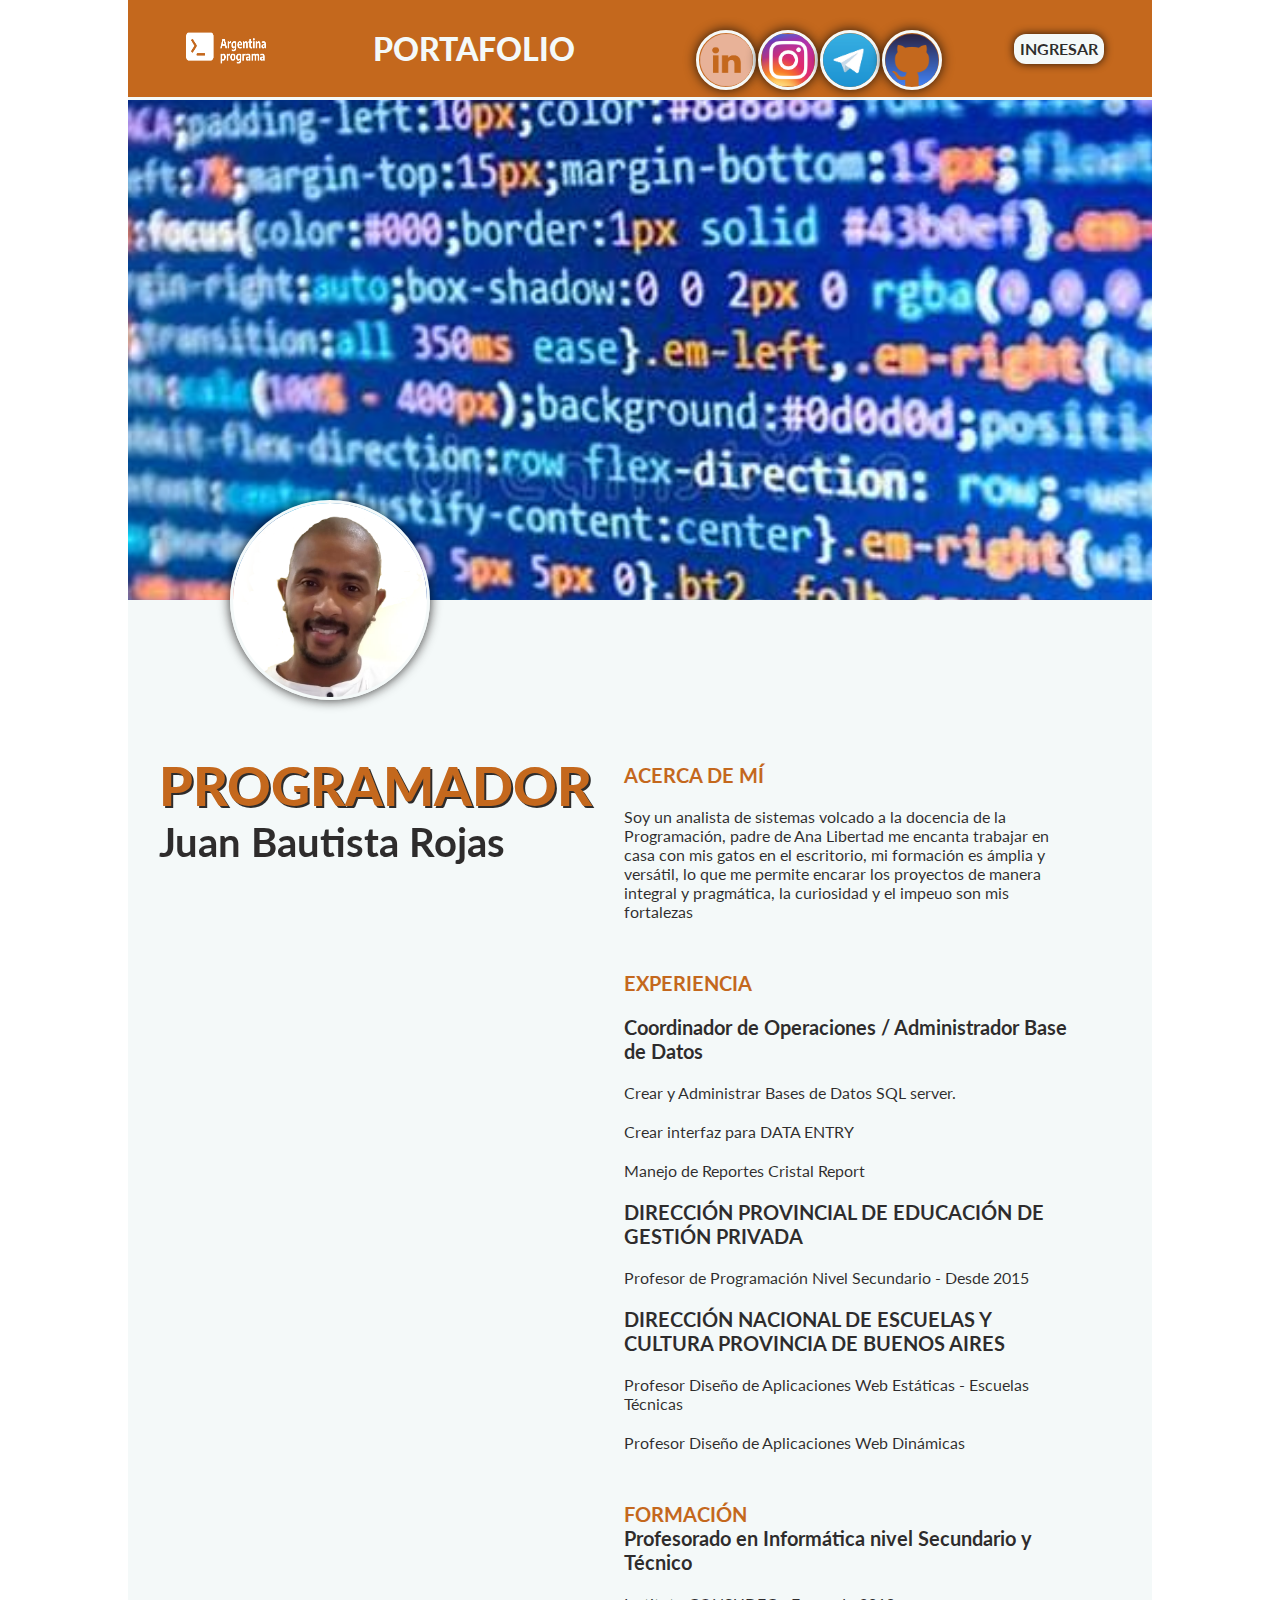
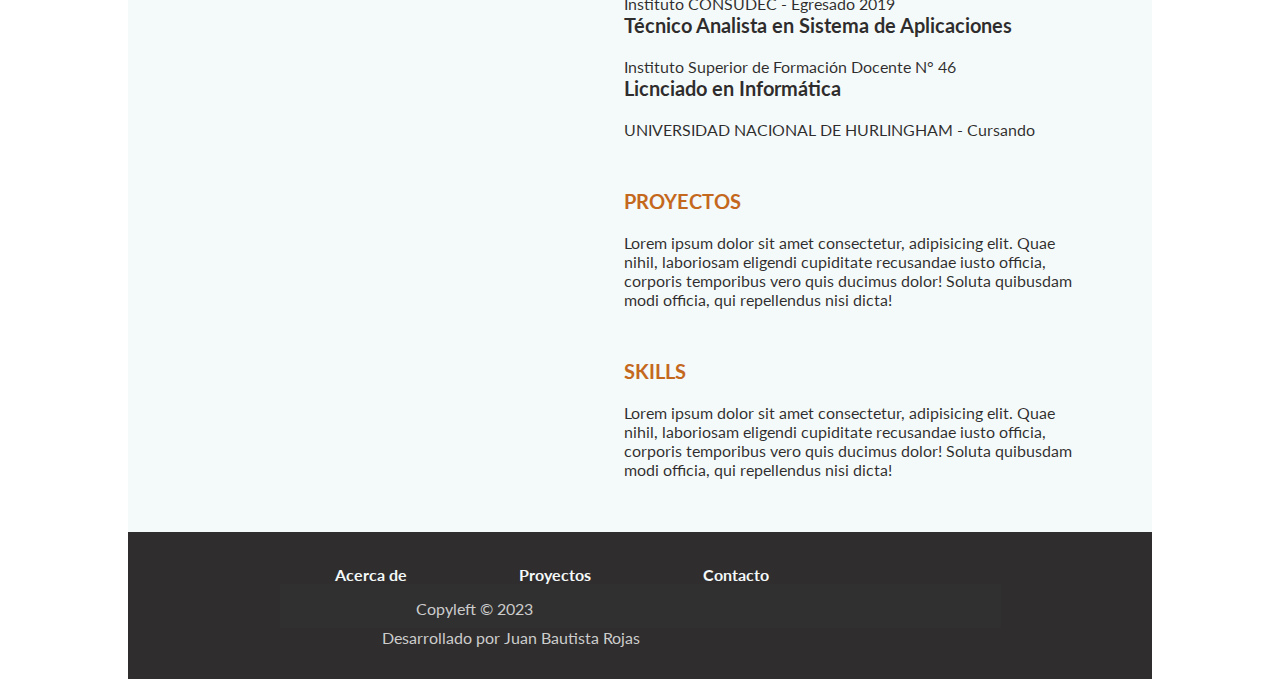
<file: index.html>
<!DOCTYPE html>
<html lang="en">

<head>
    <meta charset="UTF-8">
    <meta http-equiv="X-UA-Compatible" content="IE=edge">
    <meta name="viewport" content="width=device-width, initial-scale=1">
    <title>Portafolio Web</title>
    <link rel="stylesheet" type="text/css" href="./assets/style.css">
    <link rel="shortcut icon" href="https://argentinaprograma.inti.gob.ar/pluginfile.php/1/theme_moove/favicon/1643416595/favicon.ico" type="image/x-icon" />
    

    
</head>

<body>
    <div class="container">
        <nav>
            <figure class="foto-logo">
                <a href="https://argentinaprograma.inti.gob.ar/"><img src="./images/logo.png" alt="logo"></a>
            </figure>

            <h1>PORTAFOLIO</h1>

            <ul>
                <figure class="contenedor-foto-perfil">
                    <a href="https://linkedin.com/" target="_blank"><img src="./images/linkedin.png" alt="lin-linkedin" class="social"></a>
                    <a href="https://instagram.com/" target="_blank"><img src="./images/instagram.png" alt="link-instagram" class="social"></a>
                    <a href="https://web.telegram.org/" target="_blank"><img src="./images/telegram.png" alt="link-telegram" class="social"></a>
                    <a href="https://github.com/" target="_blank"><img src="./images/github.png" alt="link-github" class="social"></a>
                </figure>
            </ul>

            <button onclick="window.location.href='./paginas/sesion.html'">INGRESAR</button>
        </nav>

        <header>
            <div class="fondo-header">
            </div>

            <figure class="contenedor-foto-perfil">
                <img src="./images/foto.png" alt="foto-perfil" class="foto-perfil">
            </figure>
        </header>

        <main>
            <section class="nombre">
                <article>
                    <h2>PROGRAMADOR</h2>
                    <h3>Juan Bautista Rojas</h3>
                </article>
            </section>

            <section>
                <article class="acerca-de">
                    <h2 id="acerca-de">ACERCA DE MÍ</h2>
                    <p>
                        Soy un analista de sistemas volcado a la docencia de la Programación, padre de Ana Libertad me encanta trabajar en casa con mis gatos en el escritorio, 
                        mi formación es ámplia y versátil, lo que me permite encarar los proyectos de manera integral y pragmática, la curiosidad y el impeuo son mis fortalezas
                    </p>
                </article>

                <article class="experiencia">
                    <h2 id="experiencia">EXPERIENCIA</h2>
                    <h3>Coordinador de Operaciones / Administrador Base de Datos</h3>
                    <p>Crear y Administrar Bases de Datos SQL server.</p>
                    <p>Crear interfaz para DATA ENTRY</p>
                    <p>Manejo de Reportes Cristal Report</p>
                    
                    <h3>DIRECCIÓN PROVINCIAL DE EDUCACIÓN DE GESTIÓN
                        PRIVADA</h3>
                    <p>
                        Profesor de Programación Nivel Secundario - Desde 2015
                    <h3>DIRECCIÓN NACIONAL DE ESCUELAS Y CULTURA PROVINCIA DE BUENOS AIRES</h3>
                    <p>
                        Profesor Diseño de Aplicaciones Web Estáticas - Escuelas Técnicas
                    </p>
                    <p>Profesor Diseño de Aplicaciones Web Dinámicas</p>
                </article>

                <article class="formacion">
                    <h2>FORMACIÓN</h2>
                    <h3>Profesorado en Informática nivel Secundario y Técnico</h3>
                    <p>
                        Instituto CONSUDEC - Egresado 2019
                    </p>
                    <h3>Técnico Analista en Sistema de Aplicaciones</h3>
                    <p>
                        Instituto Superior de Formación Docente N° 46
                    </p>
                    <h3>Licnciado en Informática</h3>
                    <p>
                        UNIVERSIDAD NACIONAL DE HURLINGHAM - Cursando
                    </p>
                </article>

                <article class="proyectos">
                    <h2 id="proyecto">PROYECTOS</h2>
                    <p>
                        Lorem ipsum dolor sit amet consectetur, adipisicing elit. Quae nihil, laboriosam eligendi cupiditate recusandae iusto officia, corporis temporibus vero quis ducimus dolor! Soluta quibusdam modi officia, qui repellendus nisi dicta!
                    </p>
                </article>

                <article class="skill">
                    <h2>SKILLS</h2>
                    <p>
                        Lorem ipsum dolor sit amet consectetur, adipisicing elit. Quae nihil, laboriosam eligendi cupiditate recusandae iusto officia, corporis temporibus vero quis ducimus dolor! Soluta quibusdam modi officia, qui repellendus nisi dicta!
                    </p>
                </article>
            </section>
        </main>

        <footer id="contactame">
            <div class="footer_top">
                <div class="row">
                  <div class="col-lg-4 col-md-4 col-sm-4">
                    <div class="footer_widget wow fadeInLeftBig">

            
                <a href="#acerca-de">Acerca de</a>
                <a href="#proyecto">Proyectos</a>
                <a href="#contactame">Contacto</a>
            </ul>
            <div class="footer_bottom">
                <p class="copyright">Copyleft &copy; 2023 </p>
            </div>
                <p class="developer">Desarrollado por Juan Bautista Rojas</p>
                    </div>
                </div>
              </div>
            </div>   
        </footer>
    

</body>

</html>
</file>
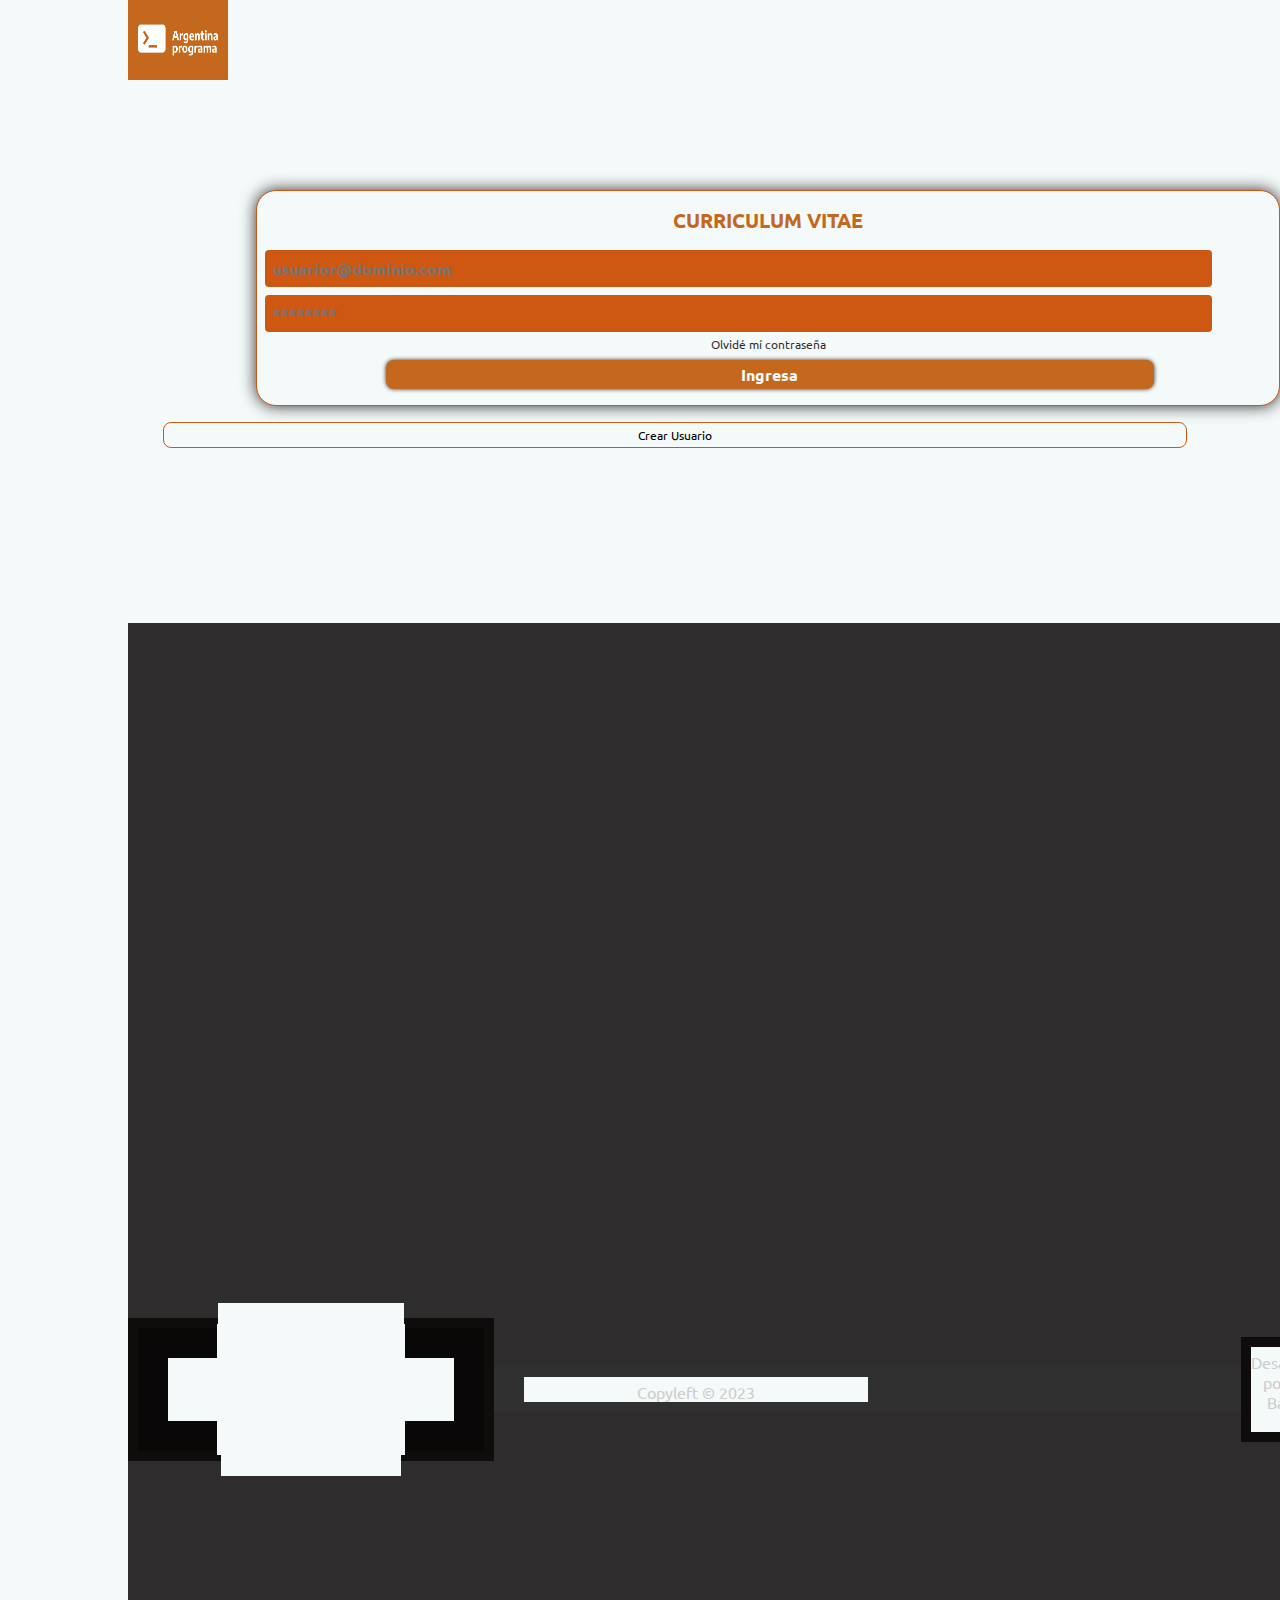
<file: pages/sesion.html>
<!DOCTYPE html>
<html lang="en">
	<head>
		<meta charset="UTF-8" />
		<meta http-equiv="X-UA-Compatible" content="IE=edge" />
		<meta name="viewport" content="width=device-width, initial-scale=1.0" />
		<title>Login Portfolio Argentina Programa</title>
		<link rel="shortcut icon" href="https://argentinaprograma.inti.gob.ar/pluginfile.php/1/theme_moove/favicon/1643416595/favicon.ico" type="image/x-icon"/>
		<link rel="preconnect" href="https://fonts.googleapis.com" />
		<link rel="preconnect" href="https://fonts.gstatic.com" crossorigin />
		<link href="https://fonts.googleapis.com/css2?family=Ubuntu:ital,wght@0,300;0,700;1,400&display=swap" rel="stylesheet"
		/>

		<link rel="stylesheet" type="text/css" href="../assets/style_session.css">
	</head>
	<body>
		<div class="container">
			<header>
				<figure class="foto-logo">
					<img src="../images/logo.png"/>
				</figure>
			</header>
	
	
			<main>
				<form action="">
					<h1>CURRICULUM VITAE</h1>
	
					<label for="email">
						<input type="email" name="email" id="email" placeholder="usuarior@dominio.com"/>
					</label>
					<label for="password">
						<input type="password" name="password" id="password" placeholder="********"/>
					</label>
					<p><a href="">Olvidé mí contraseña</a></p>
					<div><input type="button" value="Ingresa" id="ingresar"/></div>
					
				</form>
				<button>Crear Usuario</button>
			</main>
			
	
			<aside>
				<nav>
					<ul>
						<li><a href="">Acerca de nosotros</a></li>
						<li><a href="">Proyectos</a></li>
						<li><a href="">Contactos</a></li>
					</ul>
				</nav>
			</aside>
			
	
			<footer id="contactame">
				<div class="footer_top">
					<div class="row">
					  <div class="col-lg-4 col-md-4 col-sm-4">
						<div class="footer_widget wow fadeInLeftBig">
	
							<ul>	
								<a href="#acerca-de">Acerca de</a>
								<a href="#proyecto">Proyectos</a>
								<a href="#contactame">Contacto</a>
							</ul>
						</div>
					  </div>
					</div>
				</div>	  		
				<div class="footer_bottom">
					<p class="copyright">Copyleft &copy; 2023 </p>
				</div>
				<div>
					<p class="developer">Desarrollado por Juan Bautista Rojas</p>
				</div>   
			</footer>
		</body>
		</div>
		
</html>
</file>
<file: assets/style.css>
/* letras */
        
        @import url("https://fonts.googleapis.com/css2?family=Lato:ital,wght@0,100;0,400;0,700;0,900;1,100&display=swap");
        /* variables */
        
         :root {
            --color-uno: #f4f9f9;
            --color-dos: #ce5712;
            --color-tres: #c4681d;
            --color-cuatro: #0a0707d8;
            --font: "lato", sans-serif;
            scroll-behavior: smooth;
            overflow-y: scroll;
        }
        /* reseteo navegador */
        
        * {
            margin: 0;
            padding: 0;
            box-sizing: border-box;
            font-family: var(--font);
            font-size: 62.5%;
            /* scroll-behavior: smooth; */
        }
        /* contenedor general */
        
        .container {
            width: 80vw;
            margin: 0 auto;
            display: grid;
            grid-template-rows: 100px 500px 1fr 150px;
        }
        /* barra de navegacion */
        
        nav {
            background-color: var(--color-tres);
            display: flex;
            justify-content: space-around;
            align-items: center;
            position: sticky;
            top: -20px;
            z-index: 5;
            border-bottom: 3px solid var(--color-uno);
        }
        
        h1 {
            font-size: 3.2rem;
            font-weight: 900;
            color: var(--color-uno);
        }
        
        nav ul {
            list-style: none;
            display: flex;
        }
        
        nav ul li a {
            font-size: 1.6rem;
            color: var(--color-uno);
            font-weight: 700;
            text-decoration: none;
            margin: 10px;
        }
        
        nav a:hover,
        nav li:hover {
            color: var(--color-cuatro);
            transform: translateY(-5px);
            transition: translateY .2s;
        }
        
        .foto-logo img {
            width: 100px;
            height: 80px;
            transition: transform .5s;
        }
        
        .foto-logo img:hover {
            transform: scale(1.2);
            transition: transform .2s;
        }
        
        button {
            border: none;
            border-radius: 12px;
            box-shadow: 0 0 8px var(--color-cuatro);
            background-color: var(--color-uno);
            width: 90px;
            height: 30px;
            font-size: 1.6rem;
            font-weight: 700;
            color: var(--color-cuatro);
            cursor: pointer;
            transition: transform .5s;
        }
        
        button:hover {
            transform: scale(1.2);
            transition: transform .2s;
        }
        
        button:active {
            background-color: var(--color-dos);
            outline: 3px solid var(--color-uno);
            color: var(--color-uno)
        }
        /* encabezado */
        
        header {
            position: relative;
        }
        
        .fondo-header {
            width: 80vw;
            height: 500px;
            background-position: -8%;
            object-fit: cover;
            background-size: cover;
            background-attachment: fixed;
            background-repeat: no-repeat;
            background-image: url(../images/banner.jfif);
        }
        
        header .foto-perfil {
            position: absolute;
            width: 200px;
            height: 200px;
            border-radius: 50%;
            object-fit: cover;
            top: 80%;
            left: 10%;
            border: 3px solid var(--color-uno);
            box-shadow: 0 0 12px var(--color-cuatro);
            transition: transform .5s;
        }
        
        .foto-perfil:hover {
            transition: transform .2s;
            cursor: pointer;
            transform: scale(1.2)
        }
        
        main {
            background-color: var(--color-uno);
            display: flex;
            border-top: 3px solid var(--color-uno);
            padding-bottom: 50px;
        }
        
        .nombre {
            width: 50vw;
            margin-top: 150px;
            margin-left: 3%;
            position: relative;
        }
        
        .nombre article {
            position: sticky;
            top: 210px;
        }
        
        .nombre h2 {
            font-size: 5.4rem;
            color: var(--color-tres);
            font-weight: 900;
            text-shadow: 2px 2px var(--color-cuatro);
            padding-right: 12px;
        }
        
        .nombre h3 {
            font-size: 4rem;
            color: var(--color-cuatro);
            font-weight: 700;
        }
        
        .acerca-de {
            margin-top: 160px;
            margin-right: 6vw;
            margin-left: 20px;
        }
        
        .acerca-de h2 {
            font-size: 2rem;
            color: var(--color-tres)
        }
        
        .acerca-de p {
            margin-top: 20px;
            font-size: 1.6rem;
            color: var(--color-cuatro);
        }
        
        .experiencia {
            margin-top: 50px;
            margin-right: 6vw;
            margin-left: 20px;
        }
        
        .experiencia h2 {
            font-size: 2rem;
            color: var(--color-tres)
        }
        
        .experiencia h3 {
            font-size: 2rem;
            color: var(--color-cuatro);
            margin-top: 20px;
        }
        
        .experiencia p {
            margin-top: 20px;
            font-size: 1.6rem;
            color: var(--color-cuatro);
        }
        
        .formacion {
            margin-top: 50px;
            margin-right: 6vw;
            margin-left: 20px;
        }
        
        .formacion h2 {
            font-size: 2rem;
            color: var(--color-tres);
        }
        
        .formacion h3 {
            font-size: 2rem;
            color: var(--color-cuatro);
        }
        
        .formacion p {
            margin-top: 20px;
            font-size: 1.6rem;
            color: var(--color-cuatro);
        }
        
        .proyectos {
            margin-top: 50px;
            margin-right: 6vw;
            margin-left: 20px;
        }
        
        .proyectos h2 {
            font-size: 2rem;
            color: var(--color-tres)
        }
        
        .proyectos p {
            margin-top: 20px;
            font-size: 1.6rem;
            color: var(--color-cuatro);
        }
        
        .skill {
            margin-top: 50px;
            margin-right: 6vw;
            margin-left: 20px;
        }
        
        .skill h2 {
            font-size: 2rem;
            color: var(--color-tres)
        }
        
        .skill p {
            margin-top: 20px;
            font-size: 1.6rem;
            color: var(--color-cuatro);
        }
        
        footer {
            background-color: var(--color-cuatro);
            display: flex;
            justify-content: center;
            align-items: center;
            border-top: 3px solid var(--color-uno);
        }
        
        footer a {
            text-decoration: none;
            padding: 55px;
            font-size: 1.6rem;
            font-weight: 700;
            color: var(--color-uno);
            transition: transform translate .5s;
        }
        
        footer a:hover {
            color: var(--color-tres);
            font-weight: 900;
            transform: scale(1.2);
            transform: translateY(-5px);
            transition: transform .2s;
            transition: translateY .2s;
        }
        .footer_bottom{
          float:left; 
          display:inline; 
          width:100%; 
          padding:10px 30px; 
          background-color:#303030; 
          color:#ccc
        }
        .copyright{
          float:center; 
          width:50%; 
          padding-top:5px; 
          font-size: 1.6rem;
          text-align:center
        }
        .copyright a{
          color:#ccc
        }
        .developer{
          float:center; 
          width:50%; 
          font-size: 1.6rem;
          text-align:right; 
          padding-top:5px; 
          color:#ccc
        }
        .developer a{
          color:#ccc
        }
        .social {
            position:relative;
            width: 60px;
            height: 60px;
            border-radius: 50%;
            object-fit: cover;
            top: 20%;
            left: 10%;
            border: 3px solid var(--color-uno);
            box-shadow: 0 0 12px var(--color-cuatro);
            transition: transform .5s;
        }
        .social:hover {
            transition: transform .2s;
            cursor: pointer;
            transform: scale(1.3)
        }
</file>
<file: assets/style_session.css>
:root {
  --color-uno: #f4f9f9;
  --color-dos: #ce5712;
  --color-tres: #c4681d;
  --color-cuatro: #0a0707d8;
	--font: "Ubuntu", sans-serif;
}
* {
	background-color: var(--color-uno);
	margin: 0;
	padding: 0;
	box-sizing: border-box;
	font-family: var(--font);
	font-size: 62.5%;
}
.container {
  width: 80vw;
  margin: 0 auto;
  display: grid;
  grid-template-rows: 100px 500px 1fr 150px;
}
.foto-logo img {
  width: 100px;
  height: 80px;
  transition: transform .5s;
}
.Enca{
  position: relative;
}

header figure img {
	width: 100vw;
	height: 30vh;
	background-color: var(--color-tres);
}

form {
	margin-top: 10vh;
	margin-left: auto;
	margin-right: auto;
  padding: 8px;
	width: 80vw;
	border: 1px solid var(--color-dos);
	border-radius: 20px;
	box-shadow: 0px 0px 16px var(--color-cuatro);
  
}

main form h1 {
	margin: 8px 0;
  color: var(--color-tres);
	font-size: 2rem;
	text-align: center;
	
}
main form label input {
  margin-top: 8px;
  margin-left: calc(50% - 50%);
	border-radius: 4px;
	padding: 8px;
	width: 74vw;
	border-style: none;
	background-color: var(--color-dos);
	font-size: 1.6rem;
	color: var(--color-cuatro);
	font-weight: bold;
}
main form label input:focus {
	outline: 3px solid var(--color-tres);
}

main form p{
  text-align:center;
  margin-top: 4px;
}
main form p a{
  font-size:1.2rem !important;
  text-decoration: none;
  color: var(--color-cuatro);
}

main form input[type="button"] {
  background-color: var(--color-tres);
  width: 60vw;
  border-radius: 8px;
  border-style: none;
  box-shadow: 0 0 4px var(--color-cuatro);
  margin-top: 8px;
  margin-left:calc(50% - 38%);
  margin-bottom: 8px;
  padding: 4px;
  font-size: 1.6rem;
  color: var(--color-uno);
  font-weight: bold;
  cursor: pointer;
}

main form input[type="button"]:hover {
cursor: pointer;
border: 1px solid var(--color-dos);
}

button {
  font-size: 1.2rem;
  border-style: none;
  border: 1px solid var(--color-dos);
  border-radius: 8px;
  background-color: var(--color-uno);
  width: 80vw;
  margin-top: 16px;
  margin-left: 35px;
  padding: 4px;
  cursor: pointer; 
}

aside  {
  font-size: 2rem;
  display: none;
}

footer {
  margin-top: 20px;
	font-size: 1.2rem;
  display:block;  
  width: 100vw;
  height: 120vw;
}
footer div {
	background-color: var(--color-cuatro);
	color: var(--color-uno);
	padding: 10px;
  text-align:center;
}
footer {
  background-color: var(--color-cuatro);
  display: flex;
  justify-content: center;
  align-items: center;
  border-top: 3px solid var(--color-uno);
}

footer a {
  text-decoration: none;
  padding: 55px;
  font-size: 1.6rem;
  font-weight: 700;
  color: var(--color-uno);
  transition: transform translate .5s;
}

footer a:hover {
  color: var(--color-tres);
  font-weight: 900;
  transform: scale(1.2);
  transform: translateY(-5px);
  transition: transform .2s;
  transition: translateY .2s;
}
.footer_bottom{
float:left; 
display:inline; 
width:100%; 
padding:10px 30px; 
background-color:#303030; 
color:#ccc
}
.copyright{
float:center; 
width:50%; 
padding-top:5px; 
font-size: 1.6rem;
text-align:center
}
.copyright a{
color:#ccc
}
.developer{
float:center; 
width:50%; 
font-size: 1.6rem;
text-align:right; 
padding-top:5px; 
color:#ccc
}
.developer a{
color:#ccc
}
</file>
